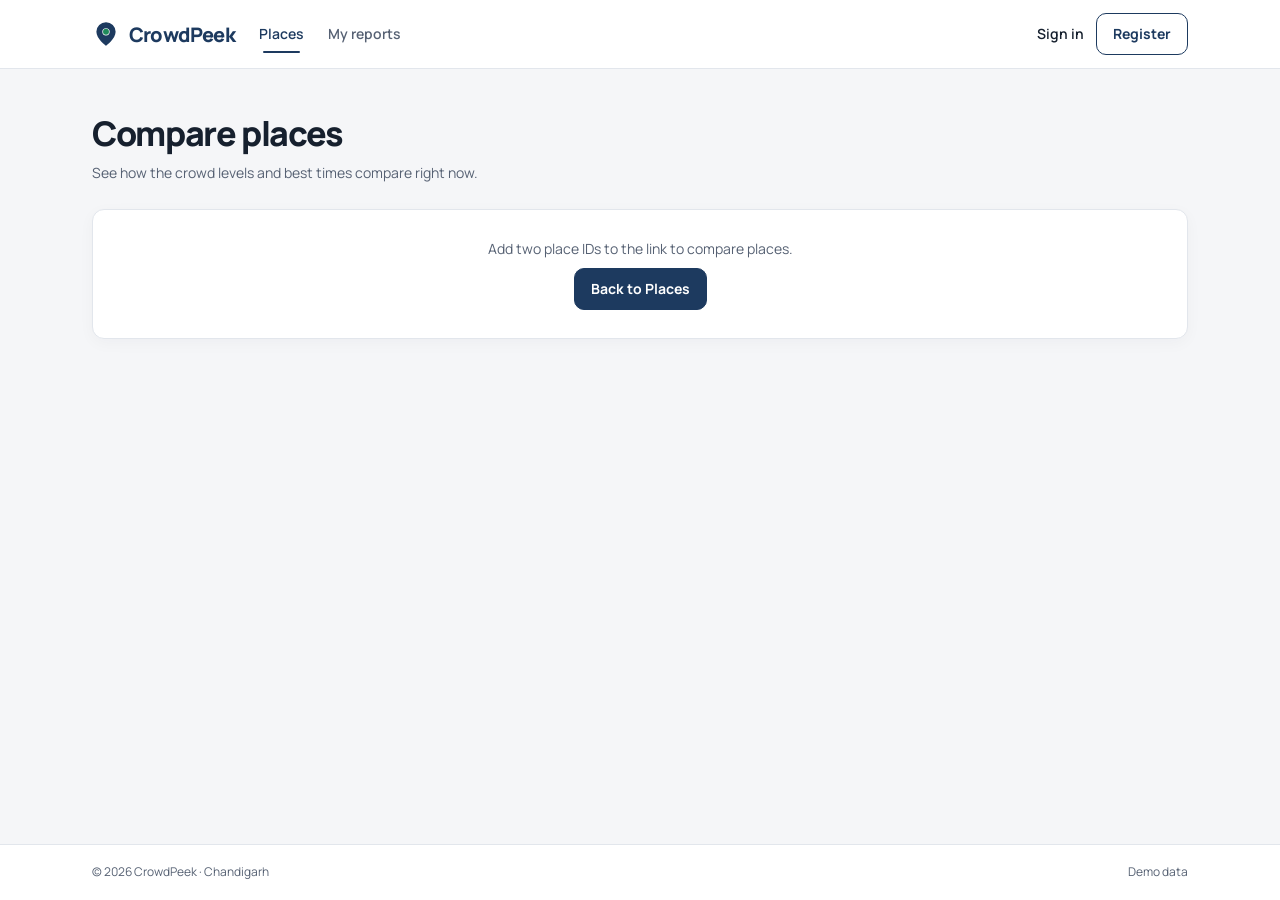
<file: src/main/resources/static/compare.html>
<!doctype html>
<html lang="en">
<head>
  <meta charset="utf-8">
  <meta name="viewport" content="width=device-width, initial-scale=1">
  <meta name="theme-color" content="#f5f6f8">
  <title>Compare places | CrowdPeek</title>
  <link rel="icon" type="image/svg+xml" href="img/logo-mark.svg">
  <link rel="preconnect" href="https://fonts.googleapis.com">
  <link rel="preconnect" href="https://fonts.gstatic.com" crossorigin>
  <link href="https://fonts.googleapis.com/css2?family=Manrope:wght@400;500;600;700;800&display=swap" rel="stylesheet">
  <link href="https://cdn.jsdelivr.net/npm/bootstrap@5.3.3/dist/css/bootstrap.min.css" rel="stylesheet">
  <link href="css/app.css" rel="stylesheet">
  <script type="module" src="js/config.js"></script>
  <script src="https://cdn.jsdelivr.net/npm/bootstrap@5.3.3/dist/js/bootstrap.bundle.min.js" defer></script>
  <script type="module" src="js/compare.js"></script>
</head>
<body>
  <div id="site-nav"></div>
  <main class="container app-container page-content">
    <header class="page-header">
      <h1>Compare places</h1>
      <p>See how the crowd levels and best times compare right now.</p>
    </header>
    <div id="compare-state" class="view-state" role="status" aria-live="polite">Loading places…</div>
    <section id="compare-content" class="compare-grid d-none" aria-label="Place comparison"></section>
  </main>
  <div id="site-footer"></div>
  <div id="toast-root" class="toast-container position-fixed bottom-0 end-0 p-3" aria-live="polite" aria-atomic="true"></div>
</body>
</html>
</file>
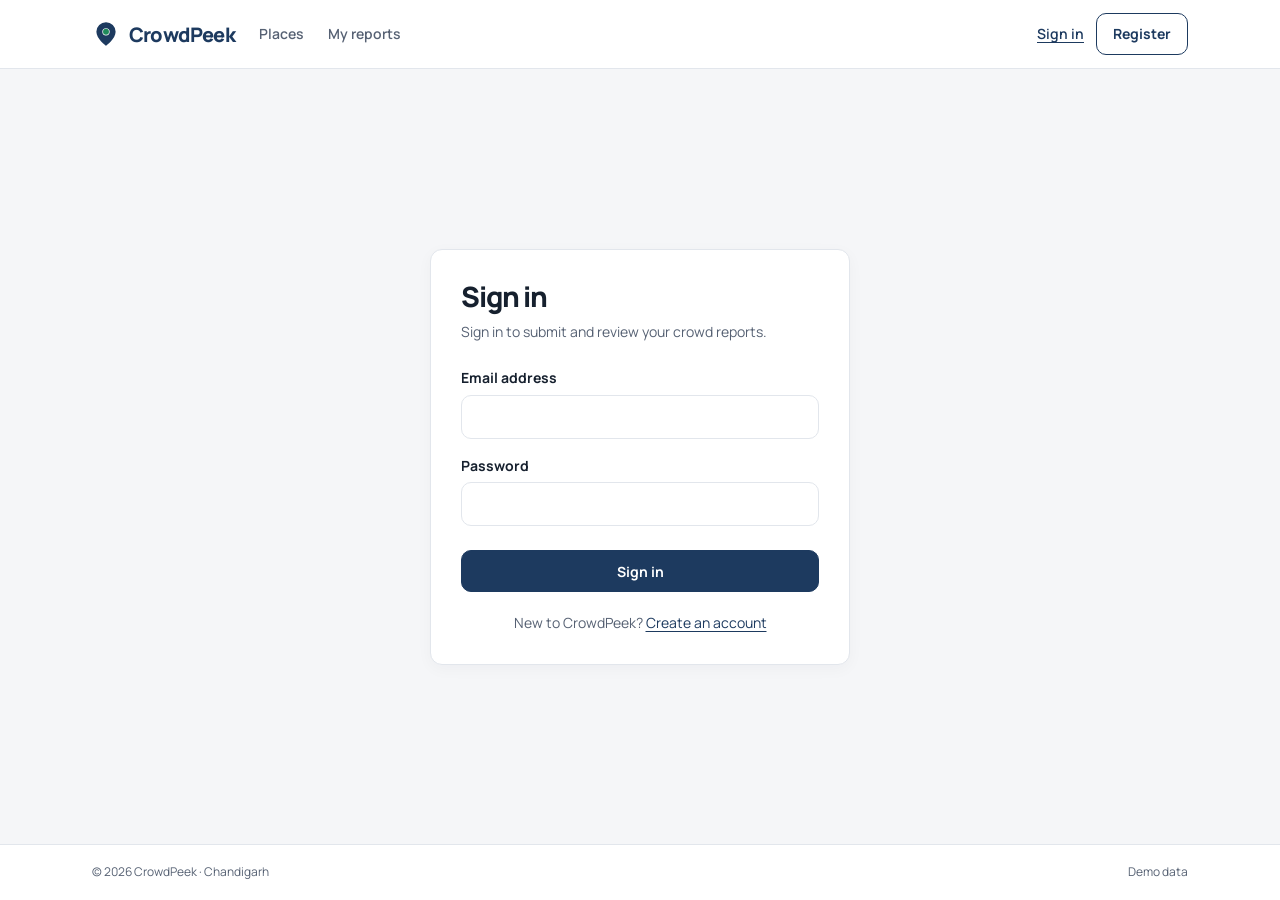
<file: src/main/resources/static/login.html>
<!doctype html>
<html lang="en">
<head>
  <meta charset="utf-8"><meta name="viewport" content="width=device-width, initial-scale=1"><meta name="theme-color" content="#f5f6f8">
  <title>Sign in | CrowdPeek</title>
  <link rel="icon" type="image/svg+xml" href="img/logo-mark.svg">
  <link rel="preconnect" href="https://fonts.googleapis.com"><link rel="preconnect" href="https://fonts.gstatic.com" crossorigin>
  <link href="https://fonts.googleapis.com/css2?family=Manrope:wght@400;500;600;700;800&display=swap" rel="stylesheet">
  <link href="https://cdn.jsdelivr.net/npm/bootstrap@5.3.3/dist/css/bootstrap.min.css" rel="stylesheet"><link href="css/app.css" rel="stylesheet">
  <script type="module" src="js/config.js"></script><script src="https://cdn.jsdelivr.net/npm/bootstrap@5.3.3/dist/js/bootstrap.bundle.min.js" defer></script><script type="module" src="js/login.js"></script>
</head>
<body><div id="site-nav"></div>
  <main class="container app-container auth-page">
    <section class="auth-card" aria-labelledby="auth-title">
      <h1 id="auth-title">Sign in</h1><p class="auth-intro">Sign in to submit and review your crowd reports.</p>
      <div id="form-error" class="form-alert d-none" role="alert"></div>
      <form id="login-form" novalidate>
        <div class="mb-3"><label class="form-label" for="email">Email address</label><input class="form-control" id="email" name="email" type="email" autocomplete="email" required></div>
        <div class="mb-4"><label class="form-label" for="password">Password</label><input class="form-control" id="password" name="password" type="password" autocomplete="current-password" required></div>
        <button class="btn btn-primary w-100" type="submit">Sign in</button>
      </form>
      <p class="auth-switch">New to CrowdPeek? <a href="register.html">Create an account</a></p>
    </section>
  </main><div id="site-footer"></div>
  <div id="toast-root" class="toast-container position-fixed bottom-0 end-0 p-3" aria-live="polite" aria-atomic="true"></div>
</body></html>
</file>
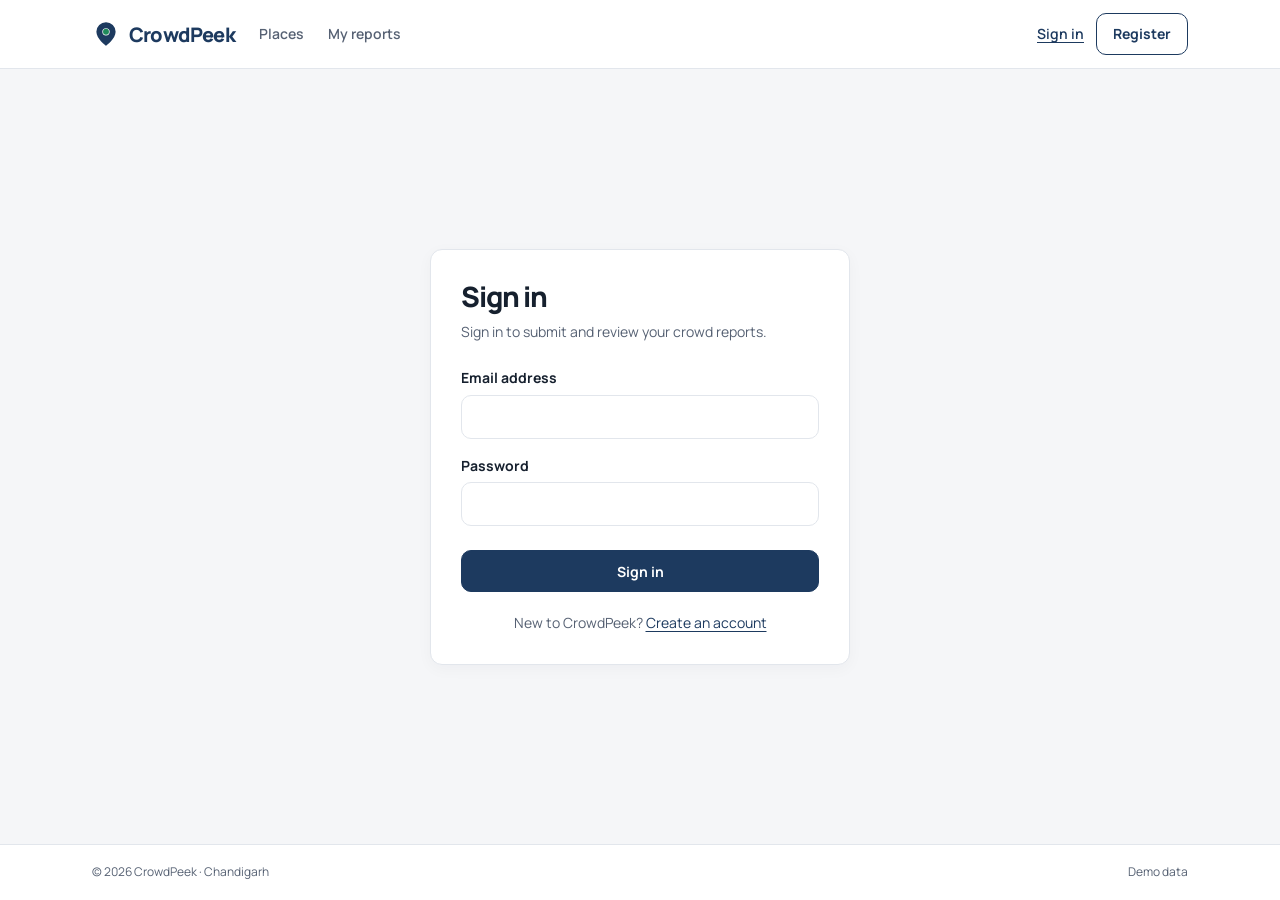
<file: src/main/resources/static/my-reports.html>
<!doctype html>
<html lang="en">
<head>
  <meta charset="utf-8"><meta name="viewport" content="width=device-width, initial-scale=1"><meta name="theme-color" content="#f5f6f8">
  <title>My reports | CrowdPeek</title>
  <link rel="icon" type="image/svg+xml" href="img/logo-mark.svg">
  <link rel="preconnect" href="https://fonts.googleapis.com"><link rel="preconnect" href="https://fonts.gstatic.com" crossorigin>
  <link href="https://fonts.googleapis.com/css2?family=Manrope:wght@400;500;600;700;800&display=swap" rel="stylesheet">
  <link href="https://cdn.jsdelivr.net/npm/bootstrap@5.3.3/dist/css/bootstrap.min.css" rel="stylesheet"><link href="css/app.css" rel="stylesheet">
  <script type="module" src="js/config.js"></script><script src="https://cdn.jsdelivr.net/npm/bootstrap@5.3.3/dist/js/bootstrap.bundle.min.js" defer></script><script type="module" src="js/myReports.js"></script>
</head>
<body><div id="site-nav"></div>
  <main class="container app-container page-content">
    <header class="page-header"><h1>My reports</h1><p>A record of the crowd levels you have shared.</p></header>
    <div id="reports-state" class="view-state" role="status" aria-live="polite">Loading your reports…</div>
    <div id="reports-wrap" class="table-responsive d-none">
      <table class="table reports-table"><thead><tr><th scope="col">Place</th><th scope="col">Level</th><th scope="col">Date and time</th></tr></thead><tbody id="reports-body"></tbody></table>
    </div>
    <div id="reports-empty" class="empty-panel d-none"><h2>No reports yet</h2><p>When you share a crowd level, it will appear here.</p><a class="btn btn-primary" href="index.html">Find a place</a></div>
  </main><div id="site-footer"></div>
  <div id="toast-root" class="toast-container position-fixed bottom-0 end-0 p-3" aria-live="polite" aria-atomic="true"></div>
</body></html>
</file>
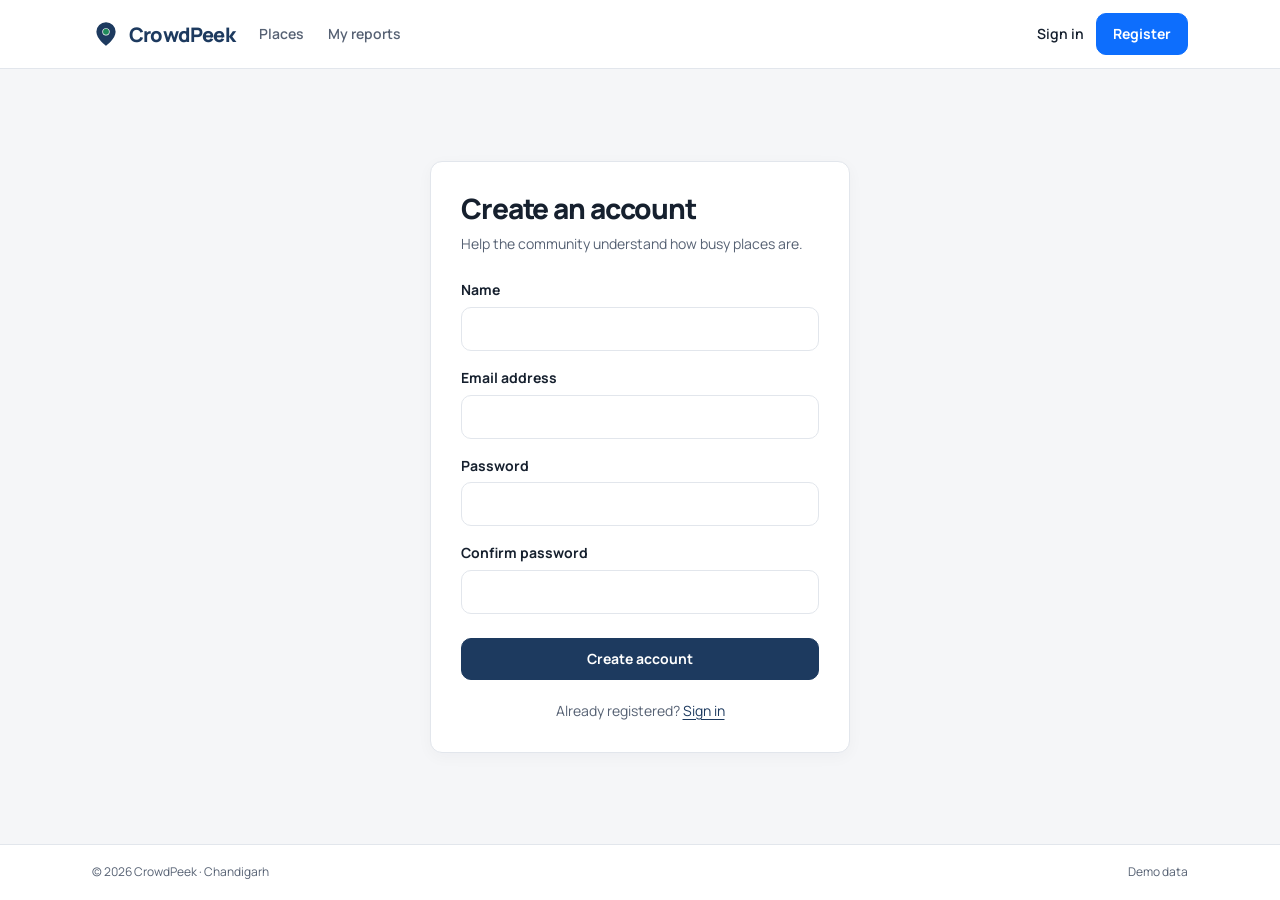
<file: src/main/resources/static/register.html>
<!doctype html>
<html lang="en">
<head>
  <meta charset="utf-8"><meta name="viewport" content="width=device-width, initial-scale=1"><meta name="theme-color" content="#f5f6f8">
  <title>Create account | CrowdPeek</title>
  <link rel="icon" type="image/svg+xml" href="img/logo-mark.svg">
  <link rel="preconnect" href="https://fonts.googleapis.com"><link rel="preconnect" href="https://fonts.gstatic.com" crossorigin>
  <link href="https://fonts.googleapis.com/css2?family=Manrope:wght@400;500;600;700;800&display=swap" rel="stylesheet">
  <link href="https://cdn.jsdelivr.net/npm/bootstrap@5.3.3/dist/css/bootstrap.min.css" rel="stylesheet"><link href="css/app.css" rel="stylesheet">
  <script type="module" src="js/config.js"></script><script src="https://cdn.jsdelivr.net/npm/bootstrap@5.3.3/dist/js/bootstrap.bundle.min.js" defer></script><script type="module" src="js/register.js"></script>
</head>
<body><div id="site-nav"></div>
  <main class="container app-container auth-page">
    <section class="auth-card" aria-labelledby="auth-title">
      <h1 id="auth-title">Create an account</h1><p class="auth-intro">Help the community understand how busy places are.</p>
      <div id="form-error" class="form-alert d-none" role="alert"></div>
      <form id="register-form" novalidate>
        <div class="mb-3"><label class="form-label" for="name">Name</label><input class="form-control" id="name" name="name" type="text" autocomplete="name" required></div>
        <div class="mb-3"><label class="form-label" for="email">Email address</label><input class="form-control" id="email" name="email" type="email" autocomplete="email" required></div>
        <div class="mb-3"><label class="form-label" for="password">Password</label><input class="form-control" id="password" name="password" type="password" autocomplete="new-password" minlength="6" required></div>
        <div class="mb-4"><label class="form-label" for="confirm-password">Confirm password</label><input class="form-control" id="confirm-password" name="confirmPassword" type="password" autocomplete="new-password" required></div>
        <button class="btn btn-primary w-100" type="submit">Create account</button>
      </form>
      <p class="auth-switch">Already registered? <a href="login.html">Sign in</a></p>
    </section>
  </main><div id="site-footer"></div>
  <div id="toast-root" class="toast-container position-fixed bottom-0 end-0 p-3" aria-live="polite" aria-atomic="true"></div>
</body></html>
</file>
<file: src/main/resources/static/css/app.css>
:root {
  color-scheme: light;
  --bg: #f5f6f8;
  --card: #fff;
  --ink: #16202e;
  --dim: #566173;
  --line: #e2e6ec;
  --brand: #1d3a5f;
  --brand-hover: #142b48;
  --very-quiet: #1f8a5b;
  --quiet: #68993a;
  --moderate: #b98108;
  --busy: #cf5f26;
  --very-crowded: #c4322c;
  --radius: 12px;
  --content-width: 1120px;
  --focus-ring: 0 0 0 3px color-mix(in srgb, var(--brand) 25%, transparent);
  --muted-surface: #f1f3f6;
  --meter-empty: #e8ebef;
}

* { box-sizing: border-box; }
body {
  min-height: 100vh;
  display: flex;
  flex-direction: column;
  margin: 0;
  background: var(--bg);
  color: var(--ink);
  font-family: Manrope, system-ui, -apple-system, "Segoe UI", sans-serif;
  font-size: 14px;
  line-height: 1.55;
}
a { color: var(--brand); text-underline-offset: 3px; }
a:hover { color: var(--brand-hover); }
a:focus-visible, button:focus-visible, input:focus-visible, select:focus-visible {
  outline: 0;
  box-shadow: var(--focus-ring) !important;
}
.app-container { width: min(100% - 40px, var(--content-width)); max-width: var(--content-width); }
.site-navbar { min-height: 68px; padding: 0; background: var(--card); border-bottom: 1px solid var(--line); }
.site-navbar .container { min-height: 68px; }
.navbar-brand { display: inline-flex; align-items: center; gap: 9px; color: var(--brand); font-size: 20px; font-weight: 800; letter-spacing: -.04em; text-decoration: none; }
.navbar-brand img { display: block; width: auto; height: 28px; }
.navbar-brand:hover { color: var(--brand-hover); }
.navbar-nav { align-items: center; gap: 8px; }
.navbar-nav .nav-link { position: relative; color: var(--dim); padding: 9px 12px; text-decoration: none; font-weight: 600; }
.navbar-nav .nav-link:hover, .navbar-nav .nav-link.active { color: var(--brand); }
.navbar-nav .nav-link.active::after { position: absolute; right: 12px; bottom: 1px; left: 12px; height: 2px; border-radius: 2px; background: var(--brand); content: ""; }
.navbar-toggler { border-color: var(--line); border-radius: 9px; }
.navbar-toggler:focus { box-shadow: var(--focus-ring); }
.navbar-toggler-icon { width: 1.15em; height: 1.15em; }
.collapsing { transition: none !important; }
.navbar-account { display: flex; align-items: center; gap: 12px; color: var(--dim); }
.account-name { color: var(--ink); font-weight: 700; }
.nav-auth-link { color: var(--ink); font-weight: 600; text-decoration: none; }
.nav-auth-link.active { color: var(--brand); text-decoration: underline; }
.page-content { flex: 1; padding-top: 44px; padding-bottom: 60px; }
.page-header { margin-bottom: 26px; }
h1, h2, h3, p { margin-top: 0; }
h1 { margin-bottom: 8px; font-size: clamp(26px, 4vw, 34px); font-weight: 800; letter-spacing: -.04em; line-height: 1.2; }
h2 { margin-bottom: 16px; font-size: 19px; font-weight: 800; letter-spacing: -.02em; }
.page-header p, .panel-heading p, .auth-intro { margin-bottom: 0; color: var(--dim); }
.toolbar { display: grid; grid-template-columns: minmax(200px, 1fr) 210px; gap: 12px; margin-bottom: 16px; }
.form-control, .form-select {
  min-height: 44px;
  border: 1px solid var(--line);
  border-radius: 10px;
  background-color: var(--card);
  color: var(--ink);
  font-family: inherit;
  font-size: 14px;
}
.form-control::placeholder { color: var(--dim); opacity: .8; }
.form-control:focus, .form-select:focus { border-color: var(--brand); box-shadow: var(--focus-ring); }
.form-label { margin-bottom: 6px; color: var(--ink); font-weight: 700; }
.btn { min-height: 42px; padding: 9px 16px; border-radius: 10px; font-family: inherit; font-size: 14px; font-weight: 700; transition: background-color 150ms ease, border-color 150ms ease, color 150ms ease; }
.btn-primary { border-color: var(--brand); background: var(--brand); color: #fff; }
.btn-primary:hover, .btn-primary:active { border-color: var(--brand-hover) !important; background: var(--brand-hover) !important; color: #fff !important; }
.btn-outline-primary { border-color: var(--brand); color: var(--brand); }
.btn-outline-primary:hover { border-color: var(--brand-hover); background: var(--brand-hover); color: #fff; }
.btn:disabled { opacity: .6; }
.table-responsive { overflow-x: auto; border: 1px solid var(--line); border-radius: var(--radius); background: var(--card); }
.table { margin-bottom: 0; color: var(--ink); vertical-align: middle; --bs-table-bg: transparent; --bs-table-color: var(--ink); --bs-table-border-color: var(--line); }
.table > :not(caption) > * > * { padding: 14px 16px; border-bottom-color: var(--line); background: transparent; }
.table tbody tr:last-child > * { border-bottom: 0; }
.reports-table thead th { color: var(--dim); font-size: 12px; font-weight: 700; }
.summary-strip { display: grid; grid-template-columns: repeat(3, minmax(0, 1fr)); gap: 14px; margin: 22px 0 24px; }
.summary-card, .panel, .auth-card, .empty-panel, .view-state {
  border: 1px solid var(--line);
  border-radius: var(--radius);
  background: var(--card);
  box-shadow: 0 4px 16px rgba(22, 32, 46, .035);
}
.summary-card { min-height: 116px; padding: 18px 20px; }
.summary-label { display: block; margin-bottom: 11px; color: var(--dim); font-size: 12px; font-weight: 700; }
.summary-value { display: flex; flex-wrap: wrap; align-items: center; gap: 10px; color: var(--ink); font-size: 17px; font-weight: 800; line-height: 1.35; }
.summary-value .tabular { color: var(--status-color, var(--brand)); font-size: 23px; letter-spacing: -.04em; }
.summary-detail { display: block; margin-top: 3px; color: var(--dim); font-size: 12px; }
.category-chips { display: flex; flex-wrap: wrap; gap: 8px; margin: 0 0 18px; }
.category-chip { min-height: 36px; padding: 7px 13px; border: 1px solid var(--line); border-radius: 999px; background: var(--card); color: var(--dim); font: inherit; font-weight: 700; cursor: pointer; }
.category-chip:hover { border-color: var(--brand); color: var(--brand); }
.category-chip[aria-pressed="true"] { border-color: var(--brand); background: var(--brand); color: #fff; }
.places-toolbar { display: flex; align-items: center; justify-content: space-between; gap: 14px; margin: 0 0 14px; }
.view-toggle { display: inline-flex; gap: 3px; padding: 3px; border: 1px solid var(--line); border-radius: 11px; background: var(--card); }
.view-toggle-button { min-width: 72px; min-height: 34px; padding: 5px 12px; border: 0; border-radius: 8px; background: transparent; color: var(--dim); font: inherit; font-weight: 700; cursor: pointer; }
.view-toggle-button.is-selected { background: var(--brand); color: #fff; }
.inline-message { margin: 0 0 12px; color: var(--dim); font-size: 13px; font-weight: 600; }
.inline-message.error-state { color: var(--very-crowded); }
.result-count { margin: 0 0 10px; color: var(--dim); font-size: 13px; font-weight: 700; }
.place-list { display: grid; gap: 10px; }
.place-row { position: relative; isolation: isolate; display: grid; grid-template-columns: minmax(0, 1fr) auto; align-items: center; gap: 18px; min-height: 92px; padding: 16px 20px; border: 1px solid var(--line); border-radius: var(--radius); background: var(--card); color: var(--ink); transition: border-color 150ms ease, transform 150ms ease, box-shadow 150ms ease; }
.place-row-main { position: relative; z-index: 0; display: grid; grid-template-columns: minmax(210px, 1.2fr) minmax(140px, .8fr) 120px minmax(125px, .7fr); align-items: center; gap: 18px; min-width: 0; color: inherit; text-decoration: none; }
.place-row:hover { transform: translateY(-1px); border-color: color-mix(in srgb, var(--brand) 35%, var(--line)); color: var(--ink); box-shadow: 0 7px 18px rgba(22, 32, 46, .07); }
.place-row:has(.place-row-main:focus-visible) { box-shadow: var(--focus-ring); }
.place-name { display: block; color: var(--ink); font-size: 15px; font-weight: 800; }
.place-sector { display: block; margin-top: 3px; color: var(--dim); font-size: 12px; }
.crowd-cell { min-width: 0; }
.crowd-cell-top { display: flex; align-items: baseline; justify-content: space-between; gap: 12px; margin-bottom: 8px; }
.crowd-percent-small { color: var(--status-color, var(--brand)); font-size: 22px; font-weight: 800; letter-spacing: -.04em; line-height: 1; }
.crowd-progress { display: block; width: 100%; height: 5px; overflow: hidden; appearance: none; border: 0; border-radius: 99px; background: var(--meter-empty); color: var(--status-color); }
.crowd-progress::-webkit-progress-bar { border-radius: 99px; background: var(--meter-empty); }
.crowd-progress::-webkit-progress-value { border-radius: 99px; background: var(--status-color); }
.crowd-progress::-moz-progress-bar { border-radius: 99px; background: var(--status-color); }
.tabular { font-variant-numeric: tabular-nums; }
.status-badge { display: inline-flex; align-items: center; gap: 7px; width: fit-content; padding: 5px 10px; border: 0; border-radius: 999px; background: color-mix(in srgb, var(--status-color) 13%, var(--card)); color: var(--status-color); font-size: 12px; font-weight: 800; white-space: nowrap; }
.status-dot { width: 7px; height: 7px; flex: 0 0 7px; border-radius: 50%; background: currentColor; }
.status-0 { --status-color: var(--very-quiet); }
.status-1 { --status-color: var(--quiet); }
.status-2 { --status-color: var(--moderate); }
.status-3 { --status-color: var(--busy); }
.status-4 { --status-color: var(--very-crowded); }
.updated-cell { color: var(--dim); font-size: 12px; white-space: nowrap; }
.place-status { display: inline-flex; }
.favorite-toggle { position: relative; z-index: 1; display: inline-flex; align-items: center; justify-content: center; gap: 6px; min-height: 38px; padding: 7px 10px; border: 1px solid var(--line); border-radius: 9px; background: var(--card); color: var(--brand); font: inherit; font-size: 12px; font-weight: 800; white-space: nowrap; cursor: pointer; }
.favorite-toggle:hover { border-color: var(--brand); background: var(--muted-surface); }
.favorite-toggle:focus-visible { outline: 0; box-shadow: var(--focus-ring); }
.favorite-toggle svg { width: 16px; height: 16px; fill: none; stroke: currentColor; stroke-linecap: round; stroke-linejoin: round; stroke-width: 1.8; }
.favorite-toggle[aria-pressed="true"] svg { fill: currentColor; }
.favorite-toggle-large { min-height: 42px; padding: 9px 13px; font-size: 13px; }
.favorite-toggle-large svg { width: 18px; height: 18px; }
.saved-count { display: inline-flex; align-items: center; justify-content: center; min-width: 19px; height: 19px; padding: 0 5px; border-radius: 999px; background: color-mix(in srgb, currentColor 12%, var(--card)); font-size: 11px; font-variant-numeric: tabular-nums; }
.verified-tag { display: inline-flex; align-items: center; width: fit-content; margin-left: 7px; padding: 3px 7px; border-radius: 999px; background: color-mix(in srgb, var(--very-quiet) 13%, var(--card)); color: var(--very-quiet); font-size: 10px; font-weight: 800; white-space: nowrap; }
.verified-summary { margin: 8px 0 0; color: var(--dim); font-size: 12px; font-weight: 600; }
.report-location-note { margin: 8px 0 0; color: var(--dim); font-size: 11px; text-align: center; }
.place-actions { display: flex; flex-wrap: wrap; align-items: center; gap: 8px; }
.place-actions > .btn { position: relative; z-index: 1; }
.current-panel .place-actions > .btn { width: auto; flex: 1 1 0; }
.place-distance { color: var(--brand); font-weight: 800; }
.row-updated { color: var(--dim); font-weight: 400; }
.map-view { margin-top: 12px; }
.map-layout { display: grid; grid-template-columns: minmax(0, 1.3fr) minmax(290px, .7fr); align-items: start; gap: 16px; }
.map-column { display: grid; min-width: 0; gap: 14px; }
.places-map { height: 450px; min-height: 320px; border: 1px solid var(--line); border-radius: var(--radius); background: var(--muted-surface); z-index: 0; }
.map-search-panel { padding: 18px; }
.map-search-panel h2 { margin-bottom: 12px; }
.map-search-form { display: grid; grid-template-columns: minmax(0, 1fr) auto; gap: 8px; }
.map-search-attribution, .osm-attribution { margin: 8px 0 0; color: var(--dim); font-size: 11px; }
.map-search-results { display: grid; gap: 7px; margin-top: 10px; }
.map-result { display: grid; gap: 3px; padding: 10px 12px; border: 1px solid var(--line); border-radius: 9px; background: var(--bg); color: var(--ink); font: inherit; text-align: left; cursor: pointer; }
.map-result:hover { border-color: var(--brand); }
.map-result strong { color: var(--brand); font-weight: 800; }
.map-result span { color: var(--dim); font-size: 12px; }
.map-result small { color: var(--dim); font-size: 11px; }
.osm-details { position: sticky; top: 16px; min-width: 0; padding: 20px; }
.osm-details-heading { display: flex; flex-wrap: wrap; align-items: flex-start; justify-content: space-between; gap: 10px; }
.osm-details-heading h2 { margin: 0 0 14px; }
.osm-details-heading .summary-label { margin-bottom: 5px; }
.osm-type-tag { padding: 4px 8px; border-radius: 999px; background: var(--muted-surface); color: var(--dim); font-size: 11px; font-weight: 700; }
.osm-place-facts { margin: 0 0 14px; }
.osm-place-facts div { display: grid; grid-template-columns: minmax(90px, .42fr) minmax(0, 1fr); gap: 10px; padding: 8px 0; border-bottom: 1px solid var(--line); }
.osm-place-facts div:last-child { border-bottom: 0; }
.osm-place-facts dt { color: var(--dim); font-size: 12px; font-weight: 600; }
.osm-place-facts dd { min-width: 0; margin: 0; color: var(--ink); font-size: 12px; overflow-wrap: anywhere; }
.osm-mini-map { height: 150px; border: 1px solid var(--line); border-radius: 9px; background: var(--muted-surface); z-index: 0; }
.osm-crowd-section { margin-top: 18px; padding-top: 15px; border-top: 1px solid var(--line); }
.osm-crowd-section h3 { margin-bottom: 8px; font-size: 15px; font-weight: 800; }
.osm-crowd-average { display: flex; flex-wrap: wrap; align-items: center; gap: 9px; margin: 0; color: var(--dim); font-size: 12px; }
.osm-crowd-average strong { color: var(--status-color); font-size: 26px; font-variant-numeric: tabular-nums; letter-spacing: -.04em; }
.estimate-note { margin: 0 0 8px; color: var(--dim); font-size: 12px; }
.osm-report-list { display: grid; gap: 7px; margin: 10px 0 0; padding: 0; list-style: none; }
.osm-report-list li { display: flex; flex-wrap: wrap; align-items: center; justify-content: space-between; gap: 8px; }
.osm-report-list time { color: var(--dim); font-size: 11px; }
.osm-crowd-section > .btn { margin-top: 12px; }
.osm-details > #osm-report-open { margin-top: 12px; }
.osm-details > .osm-attribution { padding-top: 12px; }
.leaflet-container { font-family: Manrope, system-ui, sans-serif; color: var(--ink); }
.leaflet-popup-content-wrapper, .leaflet-popup-tip { background: var(--card); color: var(--ink); }
.leaflet-control-attribution { color: #394251; }
.view-state { padding: 28px 20px; color: var(--dim); text-align: center; }
.view-state.error-state { color: var(--very-crowded); }
.empty-panel { padding: 34px 20px; text-align: center; }
.empty-panel h2 { margin-bottom: 8px; }
.empty-panel p { margin-bottom: 20px; color: var(--dim); }
.breadcrumb-wrap { margin-bottom: 20px; }
.breadcrumb { margin-bottom: 0; }
.breadcrumb-item, .breadcrumb-item.active { color: var(--dim); }
.breadcrumb-item a { text-decoration: none; }
.place-header { display: flex; align-items: flex-start; justify-content: space-between; gap: 14px; margin-bottom: 24px; }
.place-title-block { min-width: 0; }
.place-header p { margin-bottom: 0; color: var(--dim); font-weight: 600; }
.detail-grid { display: grid; grid-template-columns: minmax(290px, .85fr) minmax(0, 1.55fr); gap: 18px; }
.detail-grid > .panel { min-width: 0; }
.compare-grid { display: grid; grid-template-columns: repeat(2, minmax(0, 1fr)); gap: 18px; }
.compare-card { min-width: 0; }
.compare-card-heading { display: flex; align-items: flex-start; justify-content: space-between; gap: 12px; margin-bottom: 22px; }
.compare-place-name { overflow-wrap: anywhere; margin-bottom: 4px; font-size: 19px; }
.compare-place-meta { margin-bottom: 0; color: var(--dim); font-size: 13px; font-weight: 600; }
.quieter-tag { flex: 0 0 auto; padding: 5px 9px; border-radius: 999px; background: color-mix(in srgb, var(--very-quiet) 13%, var(--card)); color: var(--very-quiet); font-size: 11px; font-weight: 800; }
.compare-crowd-summary { display: flex; flex-wrap: wrap; align-items: center; gap: 12px; margin-bottom: 16px; }
.compare-percent { font-size: 46px; font-variant-numeric: tabular-nums; font-weight: 800; letter-spacing: -.06em; line-height: 1; }
.compare-meter { margin-bottom: 20px; }
.compare-details { margin-bottom: 0; }
.panel { padding: 24px; }
.panel h2 { margin-bottom: 18px; }
.crowd-summary { display: flex; flex-wrap: wrap; align-items: center; gap: 12px; margin-bottom: 18px; }
.crowd-percent { color: var(--status-color, var(--ink)); font-size: 56px; font-weight: 800; font-variant-numeric: tabular-nums; letter-spacing: -.06em; line-height: 1; }
.level-scale { display: grid; grid-template-columns: repeat(5, 1fr); gap: 6px; margin: 0 0 18px; }
.level-segment { height: 9px; border-radius: 99px; background: var(--meter-empty); }
.level-segment.is-filled { background: var(--status-color); }
.advice-box { margin: 0 0 12px; padding: 11px 13px; border-radius: 9px; background: var(--muted-surface); color: var(--ink); font-weight: 700; }
.crowd-basis { margin: -4px 0 12px; color: var(--dim); font-size: 12px; font-weight: 600; }
.detail-list { margin: 0 0 18px; }
.detail-list div { display: flex; justify-content: space-between; gap: 16px; padding: 9px 0; border-bottom: 1px solid var(--line); }
.detail-list div:last-child { border-bottom: 0; }
.detail-list dt { color: var(--dim); font-weight: 500; }
.detail-list dd { margin: 0; text-align: right; font-weight: 800; }
.current-panel .btn { width: 100%; }
.compare-control { margin: 14px 0 16px; padding: 14px; border: 1px solid var(--line); border-radius: 10px; background: var(--bg); }
.compare-control .form-label { margin-bottom: 8px; }
.compare-control-fields { display: grid; grid-template-columns: minmax(0, 1fr) auto; align-items: end; gap: 9px; }
.compare-control-fields .btn { width: auto; }
.report-panel { margin-top: 14px; padding-top: 16px; border-top: 1px solid var(--line); }
.report-panel h3 { margin-bottom: 10px; font-size: 15px; font-weight: 800; }
.report-options { display: grid; grid-template-columns: repeat(2, minmax(0, 1fr)); gap: 7px; margin: 0 0 12px; padding: 0; border: 0; }
.report-option { display: inline-flex; align-items: center; gap: 8px; min-height: 40px; padding: 8px 10px; border: 1px solid var(--line); border-radius: 9px; background: var(--card); color: var(--ink); font: inherit; font-size: 12px; font-weight: 700; text-align: left; cursor: pointer; }
.report-option[aria-pressed="true"] { border-color: var(--status-color); background: color-mix(in srgb, var(--status-color) 12%, var(--card)); color: var(--status-color); }
.report-option:focus-visible { outline: 0; box-shadow: var(--focus-ring); }
.report-option .status-dot { background: var(--status-color); }
.form-alert { margin: 0 0 12px; padding: 10px 12px; border: 1px solid color-mix(in srgb, var(--very-crowded) 35%, var(--line)); border-radius: 9px; background: color-mix(in srgb, var(--very-crowded) 8%, var(--card)); color: var(--very-crowded); font-size: 13px; font-weight: 600; }
.panel-heading { display: flex; justify-content: space-between; align-items: flex-start; }
.panel-heading h2 { margin-bottom: 4px; }
.chart-panel-heading { gap: 12px; }
.day-type-toggle { flex: 0 0 auto; }
.day-type-toggle .view-toggle-button { min-width: 82px; }
.chart-container { position: relative; height: 310px; }
.best-time-panel { margin-top: 18px; }
.best-time-panel h2 { margin-bottom: 16px; }
.best-time-grid { display: grid; grid-template-columns: repeat(3, minmax(0, 1fr)); gap: 12px; }
.best-time-card { min-width: 0; padding: 17px; border: 1px solid var(--line); border-radius: 11px; background: var(--bg); }
.best-time-card h3 { margin-bottom: 10px; font-size: 14px; font-weight: 800; }
.best-time-window { margin-bottom: 8px; color: var(--ink); font-size: 16px; font-weight: 800; }
.best-time-range { margin-bottom: 12px; color: var(--dim); font-size: 13px; }
.plan-visit-panel { margin-top: 18px; }
.plan-visit-panel .panel-heading { margin-bottom: 14px; }
.plan-visit-panel .panel-heading h2 { margin-bottom: 4px; }
.plan-visit-panel .panel-heading p { margin: 0; color: var(--dim); font-size: 12px; }
.plan-visit-controls { max-width: 260px; margin-bottom: 16px; }
.plan-visit-result { display: flex; flex-wrap: wrap; align-items: center; gap: 12px; margin-bottom: 14px; }
.visit-crowd-percent { color: var(--status-color, var(--ink)); font-size: 34px; font-weight: 800; letter-spacing: -.05em; line-height: 1; }
.plan-visit-panel .advice-box { max-width: 680px; }
.auth-page { display: flex; flex: 1; align-items: center; justify-content: center; padding-top: 42px; padding-bottom: 42px; }
.auth-card { width: 100%; max-width: 420px; padding: 30px; }
.auth-card h1 { font-size: 28px; }
.auth-card form button[type="submit"] { position: relative; z-index: 1; }
.auth-intro { margin-bottom: 24px; }
.auth-switch { margin: 20px 0 0; color: var(--dim); text-align: center; }
.field-error { display: none; }
.form-control.is-invalid { border-color: var(--very-crowded); background-image: none; }
.site-footer { margin-top: auto; padding: 18px 0; border-top: 1px solid var(--line); background: var(--card); color: var(--dim); font-size: 12px; }
.footer-content { display: flex; justify-content: space-between; gap: 16px; }
.toast { border: 1px solid var(--line); border-radius: 10px; background: var(--card); color: var(--ink); }
.toast.toast-error { border-color: var(--very-crowded); }

@media (max-width: 767.98px) {
  .app-container { width: min(100% - 32px, var(--content-width)); }
  .page-content { padding-top: 30px; padding-bottom: 42px; }
  .site-navbar .container, .site-navbar { min-height: 60px; }
  .navbar-collapse { padding: 8px 0 14px; }
  .navbar-nav { align-items: flex-start; gap: 0; }
  .navbar-account { justify-content: flex-start; padding: 8px 12px 0; }
  .navbar-nav .nav-link.active::after { display: none; }
  .toolbar { grid-template-columns: minmax(0, 1fr) minmax(130px, .7fr); }
  .summary-strip { grid-template-columns: 1fr; gap: 9px; margin: 18px 0; }
  .summary-card { min-height: auto; padding: 14px 16px; }
  .summary-label { margin-bottom: 6px; }
  .summary-value { font-size: 15px; }
  .summary-value .tabular { font-size: 20px; }
  .place-row { grid-template-columns: minmax(0, 1fr) auto; align-items: start; gap: 9px; min-height: auto; padding: 14px; }
  .place-row-main { grid-template-columns: minmax(0, 1fr); gap: 9px; padding-right: 0; }
  .place-row > .favorite-toggle { align-self: start; }
  .place-row .place-status { grid-column: 1; }
  .place-row .crowd-cell { grid-column: 1; }
  .place-row .updated-cell { grid-column: 1; text-align: right; }
  .map-layout { grid-template-columns: 1fr; }
  .osm-details { position: static; }
  .places-map { height: 360px; }
  .map-search-form { grid-template-columns: 1fr; }
  .map-search-form .btn { width: 100%; }
  .row-updated { display: block; margin-top: 2px; }
  .reports-table thead { display: none; }
  .reports-table, .reports-table tbody, .reports-table tr, .reports-table td { display: block; width: 100%; }
  .reports-table tbody tr { padding: 12px 16px; border-bottom: 1px solid var(--line); }
  .reports-table tbody tr:last-child { border-bottom: 0; }
  .reports-table tbody td { display: flex; align-items: center; justify-content: space-between; gap: 16px; min-height: 0; padding: 6px 0; border: 0; text-align: right; }
  .reports-table tbody td:first-child { display: block; padding-top: 4px; text-align: left; }
  .reports-table tbody td::before { content: attr(data-label); color: var(--dim); font-size: 12px; text-align: left; }
  .reports-table tbody td:first-child::before { content: none; }
  .detail-grid { grid-template-columns: 1fr; }
  .compare-grid { grid-template-columns: 1fr; }
  .place-actions { display: grid; grid-template-columns: repeat(2, minmax(0, 1fr)); gap: 7px; }
  .place-actions > .btn { width: 100%; min-width: 0; padding-right: 10px; padding-left: 10px; }
  .place-actions > #place-whatsapp-link { grid-column: 1 / -1; }
  .compare-control-fields { grid-template-columns: 1fr; }
  .compare-control-fields .btn { width: 100%; }
  .panel { padding: 20px; }
  .chart-panel-heading { flex-wrap: wrap; }
  .day-type-toggle { width: 100%; }
  .day-type-toggle .view-toggle-button { flex: 1 1 0; }
  .chart-container { height: 270px; }
  .best-time-grid { grid-template-columns: 1fr; }
  .auth-page { padding-top: 34px; }
  .auth-card { padding: 24px; }
  .footer-content { flex-direction: column; gap: 4px; }
}
@media (max-width: 420px) {
  .app-container { width: min(100% - 24px, var(--content-width)); }
  .toolbar { grid-template-columns: 1fr; }
  .category-chips { gap: 6px; }
  .category-chip { min-height: 34px; padding: 6px 11px; }
  .place-row { padding: 12px; }
  .report-options { grid-template-columns: 1fr; }
  .crowd-percent { font-size: 50px; }
  .places-toolbar { align-items: stretch; }
  .places-toolbar > .btn { padding-right: 10px; padding-left: 10px; }
  .places-map { height: 320px; min-height: 260px; }
  .place-header { align-items: center; }
  .favorite-toggle-large { flex: 0 0 auto; padding: 8px 10px; }
}
@media (prefers-color-scheme: dark) {
  :root {
    color-scheme: dark;
    --bg: #111821;
    --card: #192330;
    --ink: #edf2f8;
    --dim: #a7b2c1;
    --line: #303c4b;
    --brand: #a9c5e8;
    --brand-hover: #c6d9f2;
    --very-quiet: #50c18b;
    --quiet: #a0c86c;
    --moderate: #e3b94d;
    --busy: #f08a55;
    --very-crowded: #f07873;
    --focus-ring: 0 0 0 3px color-mix(in srgb, var(--brand) 35%, transparent);
    --muted-surface: #202c3a;
    --meter-empty: #344151;
  }
  .site-navbar, .site-footer { background: var(--card); }
  .summary-card, .panel, .auth-card, .empty-panel, .view-state, .place-row { box-shadow: none; }
  .place-row:hover { background: #1d2a39; }
  .best-time-card { background: #151e29; }
  .btn-outline-primary { color: var(--brand); }
  .form-control, .form-select { color-scheme: dark; }
  .category-chip { background: var(--card); }
  .category-chip[aria-pressed="true"] { background: var(--brand); color: #111821; }
  .favorite-toggle { border-color: var(--line); background: var(--card); color: var(--brand); }
  .favorite-toggle:hover { background: var(--muted-surface); }
  .status-badge { background: color-mix(in srgb, var(--status-color) 16%, var(--card)); }
  .navbar-toggler-icon { filter: invert(1); }
  .leaflet-tile { filter: brightness(.78) saturate(.8); }
  .leaflet-control-attribution { color: #d3dae4; background: rgba(25, 35, 48, .82); }
  .leaflet-control-attribution a { color: var(--brand); }
}
@media (prefers-reduced-motion: reduce) {
  *, *::before, *::after { scroll-behavior: auto !important; transition-duration: .01ms !important; animation-duration: .01ms !important; animation-iteration-count: 1 !important; }
}
</file>
